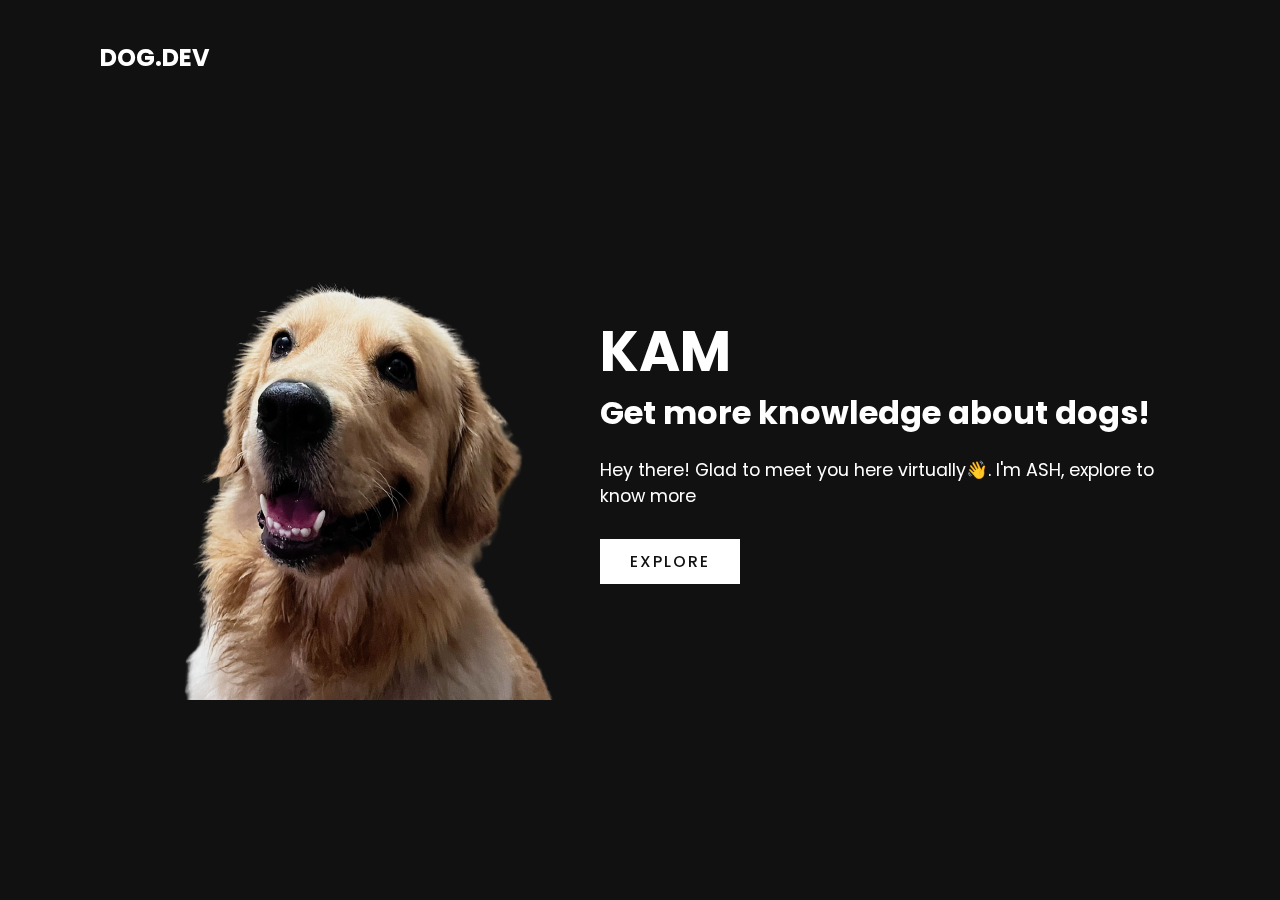
<file: index.html>
<!DOCTYPE html>
<html lang="en">
<head>
    <meta charset="UTF-8">
    <meta name="viewport" content="width=device-width, initial-scale=1.0">
    <link rel="stylesheet" href="home.css">
    <link rel="icon" href="ash-fav.ico">
    <title>ASH GUNASEKARAN</title>
    <link rel="icon" type="image/x-icon" href="letter-k.png">
</head>
<body>
    <section class="showcase">
        <header>
            <h2 class="logo">DOG.DEV</h2>
            
        </header>
        <img src="new-ash.png" alt="ash">
        <div class="overlay"></div>
        
        <div class="text">
            <h2>KAM</h2>
            <h3>Get more knowledge about dogs!</h3>
            <p>Hey there! Glad to meet you here virtually👋. I'm ASH, explore to know more</p>
            <a href="home.html" target="_main">Explore</a>
        </div>
        
    </section>
    
    <!--<script src="./index.js"></script> !-->
</body>
</html>
</file>
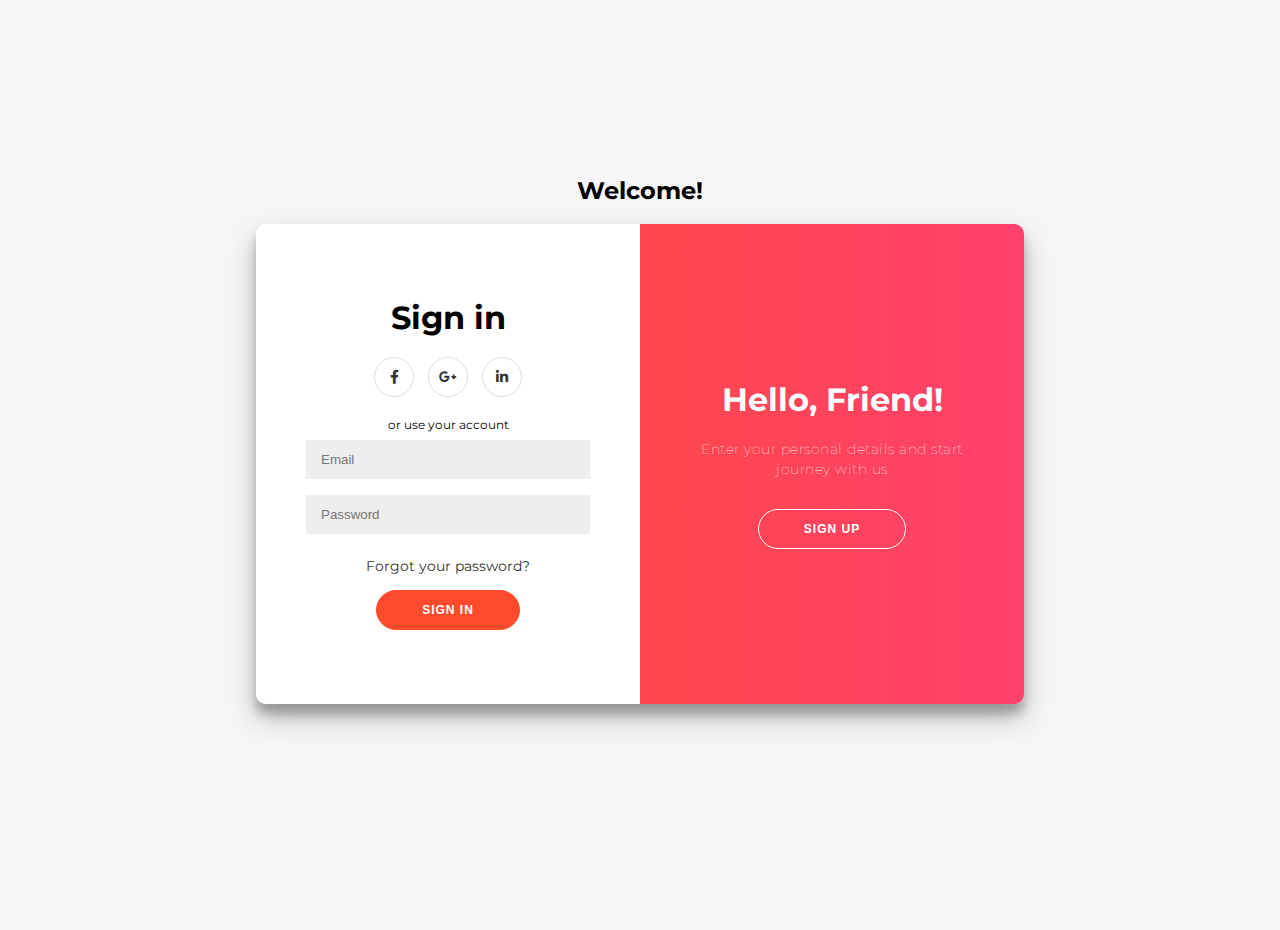
<file: login.html>
<!DOCTYPE html>
<html lang="en">
<head>
    <meta charset="UTF-8">
    <title>Login</title>
    <link rel="stylesheet" href="https://cdnjs.cloudflare.com/ajax/libs/font-awesome/5.14.0/css/all.min.css">
    <link rel="stylesheet" href="login.css">
    <link rel="icon" href="favicon.ico">

</head>
<body>
    <!-- partial:index.partial.html -->
    <h2>Welcome!</h2>
    <div class="container" id="container">
        <div class="form-container sign-up-container">
            <form action="#">
                <h1>Create Account</h1>
                <div class="social-container">
                    <a href="#" class="social"><i class="fab fa-facebook-f"></i></a>
                    <a href="#" class="social"><i class="fab fa-google-plus-g"></i></a>
                    <a href="#" class="social"><i class="fab fa-linkedin-in"></i></a>
                </div>
                <span>or use your email for registration</span>
                <input type="text" placeholder="Name" />
                <input type="email" placeholder="Email" />
                <input type="password" placeholder="Password" />
                <button>Sign Up</button>
            </form>
        </div>
        <div class="form-container sign-in-container">
            <form action="#">
                <h1>Sign in</h1>
                <div class="social-container">
                    <a href="#" class="social"><i class="fab fa-facebook-f"></i></a>
                    <a href="#" class="social"><i class="fab fa-google-plus-g"></i></a>
                    <a href="#" class="social"><i class="fab fa-linkedin-in"></i></a>
                </div>
                <span>or use your account</span>
                <input type="email" placeholder="Email" />
                <input type="password" placeholder="Password" />
                <a href="#">Forgot your password?</a>
                <button>Sign In</button>
            </form>
        </div>
        <div class="overlay-container">
            <div class="overlay">
                <div class="overlay-panel overlay-left">
                    <h1>Welcome Back!</h1>
                    <p>To keep connected with us please login with your personal info</p>
                    <button class="ghost" id="signIn">Sign In</button>
                </div>
                <div class="overlay-panel overlay-right">
                    <h1>Hello, Friend!</h1>
                    <p>Enter your personal details and start journey with us</p>
                    <button class="ghost" id="signUp">Sign Up</button>
                </div>
            </div>
        </div>
    </div>

    <script src="login.js"></script>

</body>
</html>
</file>
<file: home.css>
@import url('https://fonts.googleapis.com/css2?family=Poppins:wght@200;300;400;500;600;700;800&display=swap');
/* 
.video{
    width:1300px;
} */

* {
    box-sizing: border-box;
    margin:0;
    padding:0;
    font-family: 'Poppins' ,san-serif;
}


header
{
  position: absolute;
  top: 0;
  left: 0;
  width: 100%;
  padding: 40px 100px;
  z-index: 1000;
  display: flex;
  justify-content: space-between;
  align-items: center;
}
header .logo
{
  color: #fff;
  text-transform: uppercase;
  cursor: pointer;
}

.showcase
{
  position: absolute;
  right: 0;
  width: 100%;
  min-height: 100vh;
  padding: 100px;
  display: flex;
  justify-content: space-between;
  align-items: center;
  background: #111;
  transition: 0.5s;
  z-index: 2;
}
.showcase.active
{
  right: 300px;
}


.overlay
{
  position: absolute;
  top: 0;
  left: 0;
  width: 100%;
  height: 100%;
  mix-blend-mode: overlay;
}
.wrapper{
  display: flex;
}

.wrapper .dynamic-txts{
  margin-left: 15px;
  height: 90px;
  line-height: 90px;
  overflow: hidden;
}
.dynamic-txts li{
  list-style: none;
  color: #FC6D6D;
  font-size: 60px;
  font-weight: 500;
  position: relative;
  top: 0;
  animation: slide 12s steps(4) infinite;
}
@keyframes slide {
  100%{
    top: -360px;
  }
}
.dynamic-txts li span{
  position: relative;
  margin: 5px 0;
  line-height: 90px;
}
.dynamic-txts li span::after{
  content: "";
  position: absolute;
  left: 0;
  height: 100%;
  width: 100%;
  border-left: 2px solid #FC6D6D;
  animation: typing 3s steps(10) infinite;
}
@keyframes typing {
  40%, 60%{
    left: calc(100% + 30px);
  }
  100%{
    left: 0;
  }
}
.text
{
  position: relative;
  z-index: 10;
}

.text h2
{
  font-size: 3.5rem;
  font-weight: 700;
  color: #fff;
  line-height: 1.3em;
  
}
.text h3
{
  font-size: 2rem;
  font-weight: 700;
  color: #fff;
  
  
}
.text p
{
  font-size: 1.1em;
  color: #fff;
  margin: 20px 0;
  font-weight: 400;
  max-width: 700px;
}
.text a
{
  display: inline-block;
  font-size: 1em;
  background: #fff;
  padding: 10px 30px;
  text-transform: uppercase;
  text-decoration: none;
  text-align: right;
  font-weight: 500;
  margin-top: 10px;
  color: #111;
  letter-spacing: 2px;
  transition: 0.2s;
}
.text a:hover
{
  letter-spacing: 6px;
}



@media (max-width: 991px)
{
  .showcase,
  .showcase header
  {
    padding: 40px;
  }
  .text h2
  {
    font-size: 3rem;
  }
  .text h3
  {
    font-size: 2rem;
  }
}
.about-text{
  z-index: 2;
}
</file>
<file: login.css>
@import url('https://fonts.googleapis.com/css?family=Montserrat:400,800');

* {
    box-sizing: border-box;
}

body {
    background: #f6f5f7;
    display: flex;
    justify-content: center;
    align-items: center;
    flex-direction: column;
    font-family: 'Montserrat', sans-serif;
    height: 100vh;
    margin: -20px 0 50px;
}

h1 {
    font-weight: bold;
    margin: 0;
}

h2 {
    text-align: center;
}

p {
    font-size: 14px;
    font-weight: 100;
    line-height: 20px;
    letter-spacing: 0.5px;
    margin: 20px 0 30px;
}

span {
    font-size: 12px;
}

a {
    color: #333;
    font-size: 14px;
    text-decoration: none;
    margin: 15px 0;
}

button {
    border-radius: 20px;
    border: 1px solid #FF4B2B;
    background-color: #FF4B2B;
    color: #FFFFFF;
    font-size: 12px;
    font-weight: bold;
    padding: 12px 45px;
    letter-spacing: 1px;
    text-transform: uppercase;
    transition: transform 80ms ease-in;
}

    button:active {
        transform: scale(0.95);
    }

    button:focus {
        outline: none;
    }

    button.ghost {
        background-color: transparent;
        border-color: #FFFFFF;
    }

form {
    background-color: #FFFFFF;
    display: flex;
    align-items: center;
    justify-content: center;
    flex-direction: column;
    padding: 0 50px;
    height: 100%;
    text-align: center;
}

input {
    background-color: #eee;
    border: none;
    padding: 12px 15px;
    margin: 8px 0;
    width: 100%;
}

.container {
    background-color: #fff;
    border-radius: 10px;
    box-shadow: 0 14px 28px rgba(0,0,0,0.25), 0 10px 10px rgba(0,0,0,0.22);
    position: relative;
    overflow: hidden;
    width: 768px;
    max-width: 100%;
    min-height: 480px;
}

.form-container {
    position: absolute;
    top: 0;
    height: 100%;
    transition: all 0.6s ease-in-out;
}

.sign-in-container {
    left: 0;
    width: 50%;
    z-index: 2;
}

.container.right-panel-active .sign-in-container {
    transform: translateX(100%);
}

.sign-up-container {
    left: 0;
    width: 50%;
    opacity: 0;
    z-index: 1;
}

.container.right-panel-active .sign-up-container {
    transform: translateX(100%);
    opacity: 1;
    z-index: 5;
    animation: show 0.6s;
}

@keyframes show {
    0%, 49.99% {
        opacity: 0;
        z-index: 1;
    }

    50%, 100% {
        opacity: 1;
        z-index: 5;
    }
}

.overlay-container {
    position: absolute;
    top: 0;
    left: 50%;
    width: 50%;
    height: 100%;
    overflow: hidden;
    transition: transform 0.6s ease-in-out;
    z-index: 100;
}

.container.right-panel-active .overlay-container {
    transform: translateX(-100%);
}

.overlay {
    background: #FF416C;
    background: -webkit-linear-gradient(to right, #FF4B2B, #FF416C);
    background: linear-gradient(to right, #FF4B2B, #FF416C);
    background-repeat: no-repeat;
    background-size: cover;
    background-position: 0 0;
    color: #FFFFFF;
    position: relative;
    left: -100%;
    height: 100%;
    width: 200%;
    transform: translateX(0);
    transition: transform 0.6s ease-in-out;
}

.container.right-panel-active .overlay {
    transform: translateX(50%);
}

.overlay-panel {
    position: absolute;
    display: flex;
    align-items: center;
    justify-content: center;
    flex-direction: column;
    padding: 0 40px;
    text-align: center;
    top: 0;
    height: 100%;
    width: 50%;
    transform: translateX(0);
    transition: transform 0.6s ease-in-out;
}

.overlay-left {
    transform: translateX(-20%);
}

.container.right-panel-active .overlay-left {
    transform: translateX(0);
}

.overlay-right {
    right: 0;
    transform: translateX(0);
}

.container.right-panel-active .overlay-right {
    transform: translateX(20%);
}

.social-container {
    margin: 20px 0;
}

    .social-container a {
        border: 1px solid #DDDDDD;
        border-radius: 50%;
        display: inline-flex;
        justify-content: center;
        align-items: center;
        margin: 0 5px;
        height: 40px;
        width: 40px;
    }

footer {
    background-color: #222;
    color: #fff;
    font-size: 14px;
    bottom: 0;
    position: fixed;
    left: 0;
    right: 0;
    text-align: center;
    z-index: 999;
}

    footer p {
        margin: 10px 0;
    }

    footer i {
        color: red;
    }

    footer a {
        color: #3c97bf;
        text-decoration: none;
</file>
